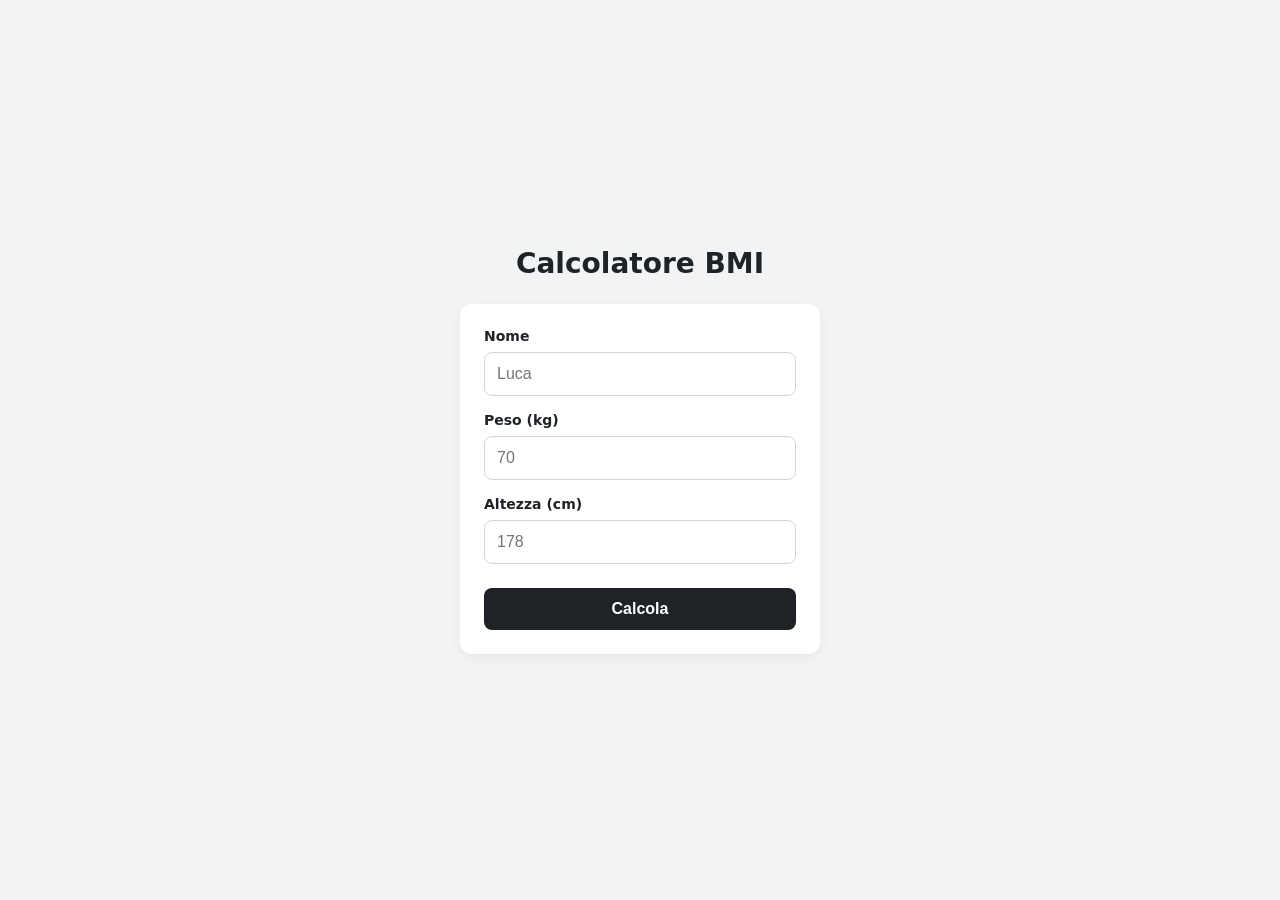
<file: form.html>
<!DOCTYPE html>
<html lang="it">
<head>
    <meta charset="UTF-8">
    <meta name="viewport" content="width=device-width, initial-scale=1.0">
    <title>Calcolatore BMI</title>
    <link rel="stylesheet" href="style.css">
</head>
<body>

    <h1>Calcolatore BMI</h1>

    <div class="container">
        <form action="bmi.php" method="post">
            <div class="form-group">
                <label for="nome">Nome</label>
                <input type="text" id="nome" name="nome" placeholder="Luca" required>
            </div>

            <div class="form-group">
                <label for="peso">Peso (kg)</label>
                <input type="number" id="peso" name="peso" step="any" min="1" placeholder="70" required>
            </div>

            <div class="form-group">
                <label for="altezza">Altezza (cm)</label>
                <input type="number" id="altezza" name="altezza" step="any" min="1" placeholder="178" required>
            </div>

            <button type="submit" class="btn">Calcola</button>
        </form>
    </div>

</body>
</html>
</file>
<file: style.css>
/* Reset di base */
* {
    box-sizing: border-box;
    margin: 0;
    padding: 0;
}

body {
    background-color: #F1F3F5;
    color: #1F2328;
    font-family: system-ui, -apple-system, BlinkMacSystemFont, 'Segoe UI', Roboto, Helvetica, Arial, sans-serif;
    display: flex;
    flex-direction: column;
    justify-content: center;
    align-items: center;
    min-height: 100vh;
    padding: 20px;
}

/* Titolo principale */
h1 {
    font-size: 28px;
    font-weight: 700;
    margin-bottom: 24px;
    text-align: center;
}

/* Box container principale */
.container {
    background-color: #ffffff;
    width: 360px;
    max-width: 100%;
    padding: 24px;
    border-radius: 12px;
    box-shadow: 0 4px 12px rgba(0, 0, 0, 0.05);
}

/* Form e Campi di Input */
.form-group {
    margin-bottom: 16px;
    display: flex;
    flex-direction: column;
}

.form-group label {
    font-size: 14px;
    font-weight: 600;
    margin-bottom: 8px;
}

.form-group input {
    width: 100%;
    padding: 12px;
    border: 1px solid #D0D7DE;
    border-radius: 8px;
    font-size: 16px;
    color: #1F2328;
    outline: none;
}

.form-group input:focus {
    border-color: #1F2328;
}

/* Pulsante Calcola */
.btn {
    width: 100%;
    background-color: #1F2328;
    color: #ffffff;
    padding: 12px;
    border: none;
    border-radius: 8px;
    font-size: 16px;
    font-weight: 600;
    cursor: pointer;
    margin-top: 8px;
    transition: opacity 0.2s;
}

.btn:hover {
    opacity: 0.9;
}

/* Struttura base della Card Risultato */
.card {
    width: 360px;
    max-width: 100%;
    padding: 24px;
    border-radius: 12px;
    border-width: 3px;
    border-style: solid;
    text-align: center;
    box-shadow: 0 4px 12px rgba(0, 0, 0, 0.05);
}

.card .user-name {
    font-size: 22px;
    font-weight: 700;
    margin-bottom: 6px;
}

.card .user-details {
    font-size: 14px;
    margin-bottom: 20px;
}

.card .bmi-score {
    font-size: 48px;
    font-weight: 800;
    line-height: 1;
    margin-bottom: 12px;
}

.card .bmi-category {
    font-size: 16px;
    font-weight: 700;
    letter-spacing: 0.5px;
    text-transform: uppercase;
}

/* Le quattro classi della card con i relativi colori */
.card.sottopeso {
    background-color: #E3EEF9;
    border-color: #2F6FB3;
}
.card.sottopeso .bmi-category {
    color: #2F6FB3;
}

.card.normopeso {
    background-color: #E3F4E6;
    border-color: #256D34;
}
.card.normopeso .bmi-category {
    color: #256D34;
}

.card.sovrappeso {
    background-color: #FCEBD7;
    border-color: #9A4F06;
}
.card.sovrappeso .bmi-category {
    color: #9A4F06;
}

.card.obesita {
    background-color: #FBE2E2;
    border-color: #B32D2D;
}
.card.obesita .bmi-category {
    color: #B32D2D;
}

/* Link di ritorno */
.back-link {
    display: inline-block;
    margin-top: 24px;
    color: #1F2328;
    text-decoration: underline;
    font-size: 14px;
}
</file>
